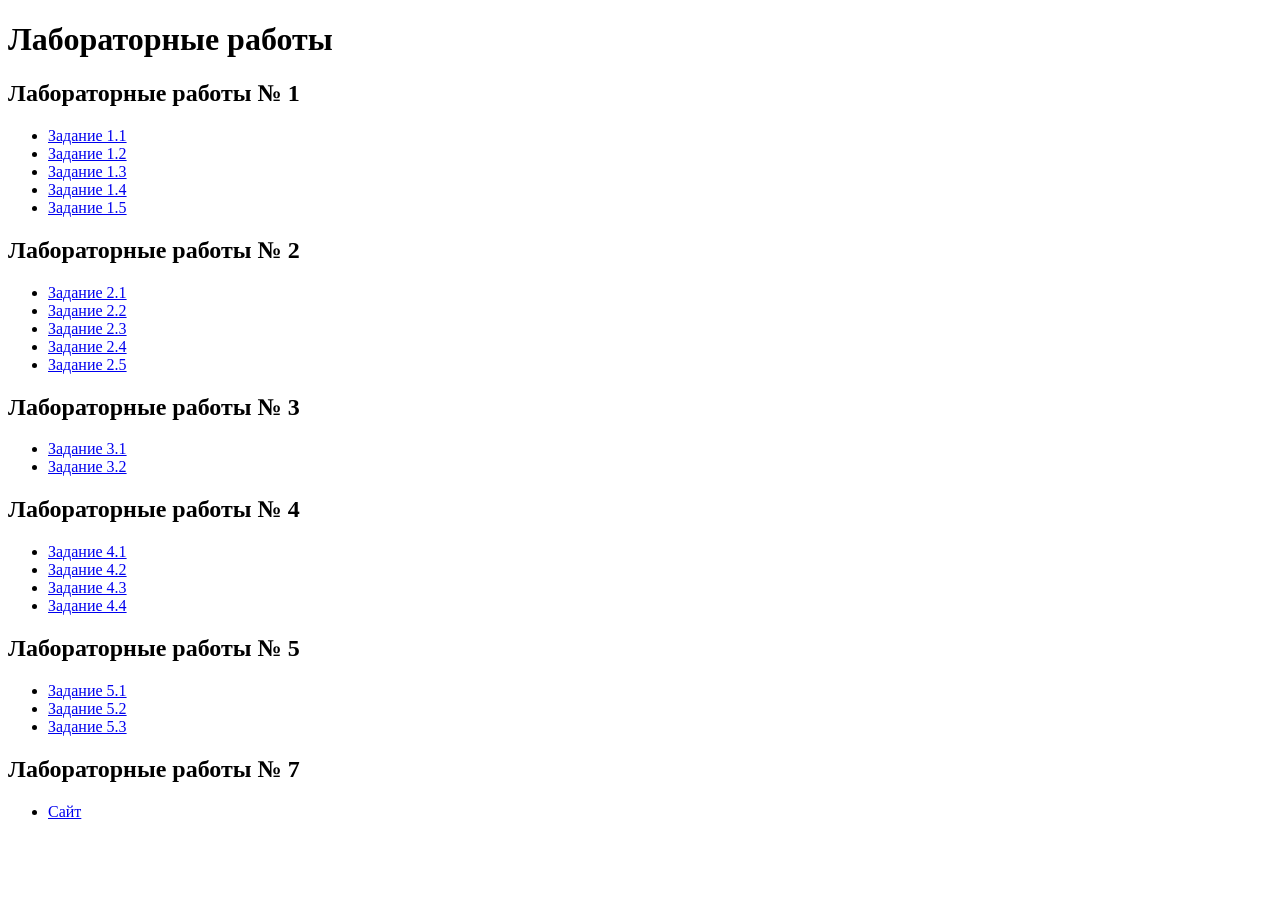
<file: index.html>
<!DOCTYPE html>
<html lang="ru">
<head>
  <meta charset="UTF-8">
  <title>Лабораторные работы</title>
</head>
<body>
  <h1>Лабораторные работы</h1>

  <h2>Лабораторные работы № 1</h2>
  <ul>
    <li><a href="lab1/lab1_1.html">Задание 1.1</a></li>
    <li><a href="lab1/lab1_2.html">Задание 1.2</a></li>
    <li><a href="lab1/docs/doc.html">Задание 1.3</a></li>
    <li><a href="lab1/images/lab1_4.html">Задание 1.4</a></li>
    <li><a href="lab1/lab1_5.html">Задание 1.5</a></li>
  </ul>

  <h2>Лабораторные работы № 2</h2>
  <ul>
    <li><a href="lab2/lab2-1.html">Задание 2.1</a></li>
    <li><a href="lab2/lab2-2.html">Задание 2.2</a></li>
    <li><a href="lab2/iframes/index.html">Задание 2.3</a></li>
    <li><a href="lab2/lab2-4.html">Задание 2.4</a></li>
    <li><a href="lab2/lab2-5.html">Задание 2.5</a></li>
  </ul>

  <h2>Лабораторные работы № 3</h2>
  <ul>
    <li><a href="lab3/lab3-1.html">Задание 3.1</a></li>
    <li><a href="lab3/lab3-2.html">Задание 3.2</a></li>
  </ul>

  <h2>Лабораторные работы № 4</h2>
  <ul>
    <li><a href="lab4/lab4-1.html">Задание 4.1</a></li>
    <li><a href="lab4/lab4-2.html">Задание 4.2</a></li>
    <li><a href="lab4/lab4-3.html">Задание 4.3</a></li>
    <li><a href="lab4/lab4-4.html">Задание 4.4</a></li>
  </ul>

  <h2>Лабораторные работы № 5</h2>
  <ul>
    <li><a href="lab5/lab5-1.html">Задание 5.1</a></li>
    <li><a href="lab5/lab5-2.html">Задание 5.2</a></li>
    <li><a href="lab5/lab5-3.html">Задание 5.3</a></li>
  </ul>

  <h2>Лабораторные работы № 7</h2>
  <ul>
    <li><a href="lab7/lab7.html">Сайт</a></li>
  </ul>

</body>
</html>
</file>
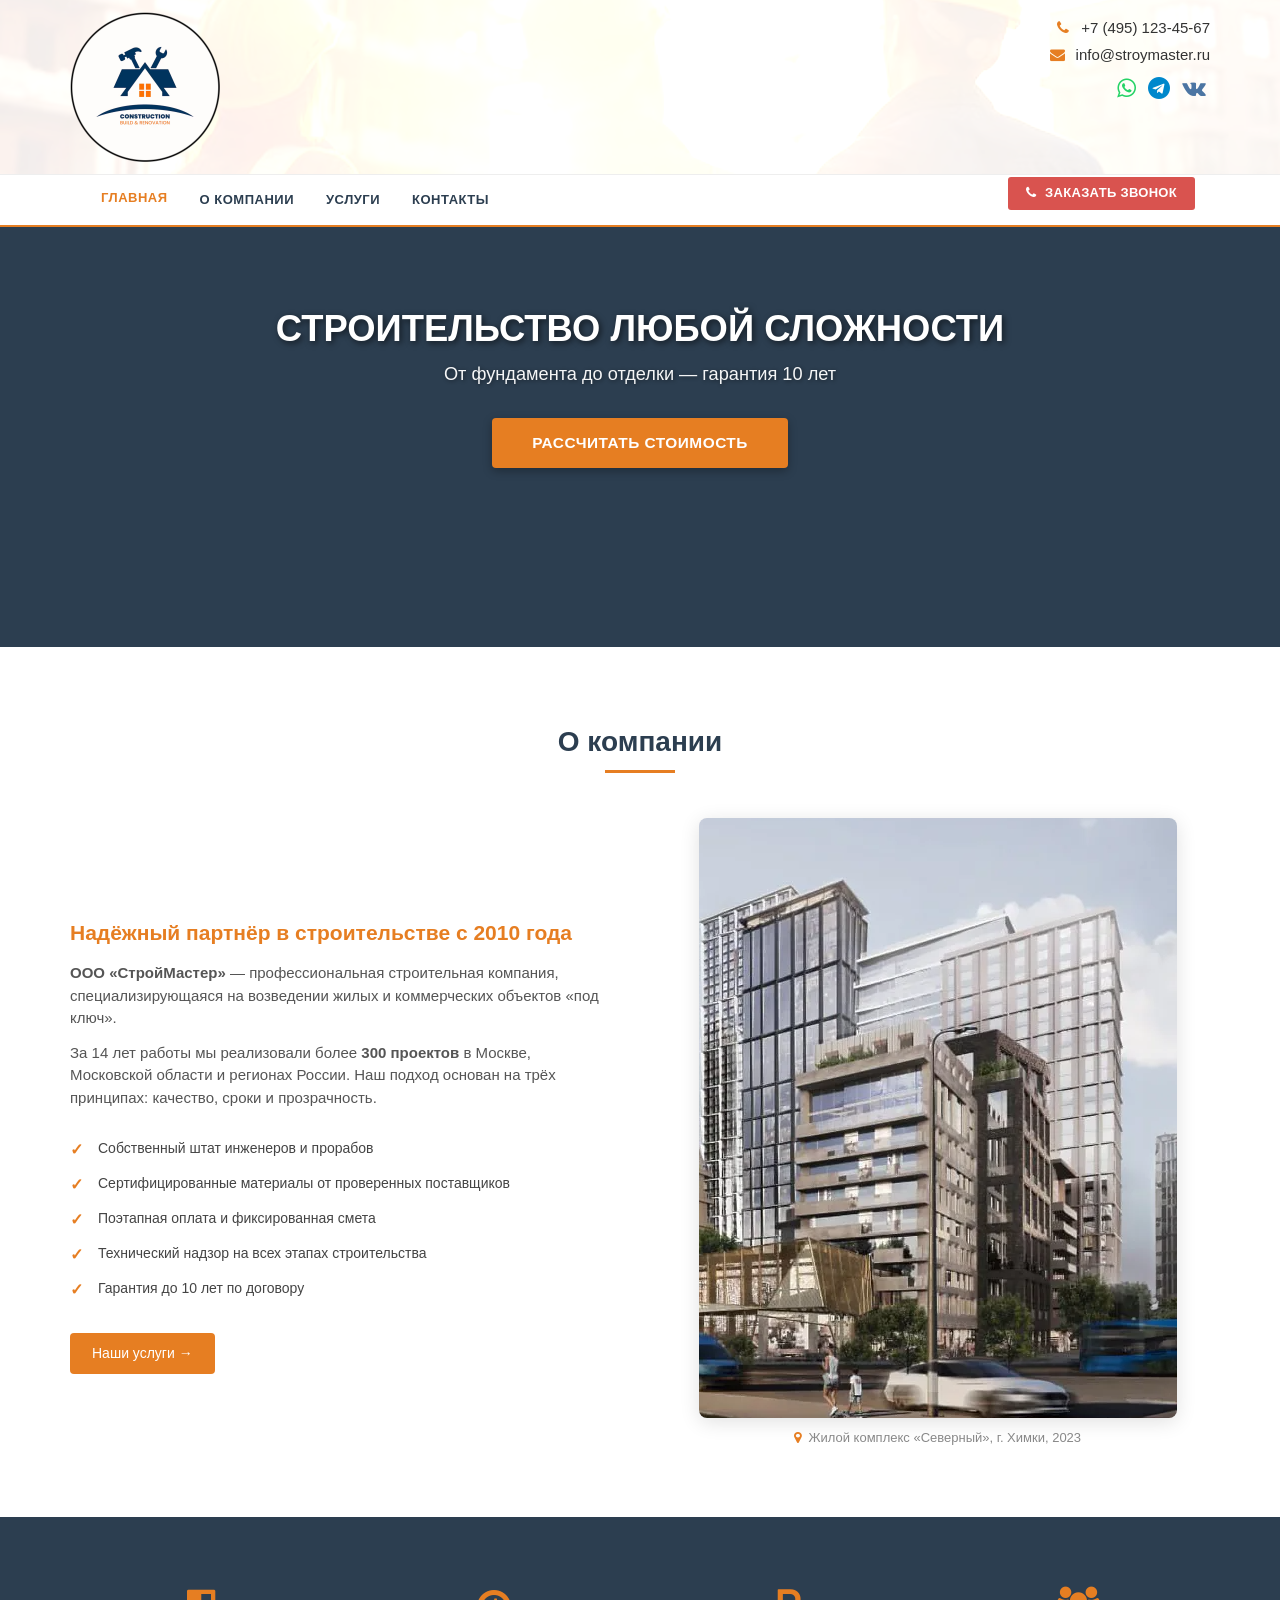
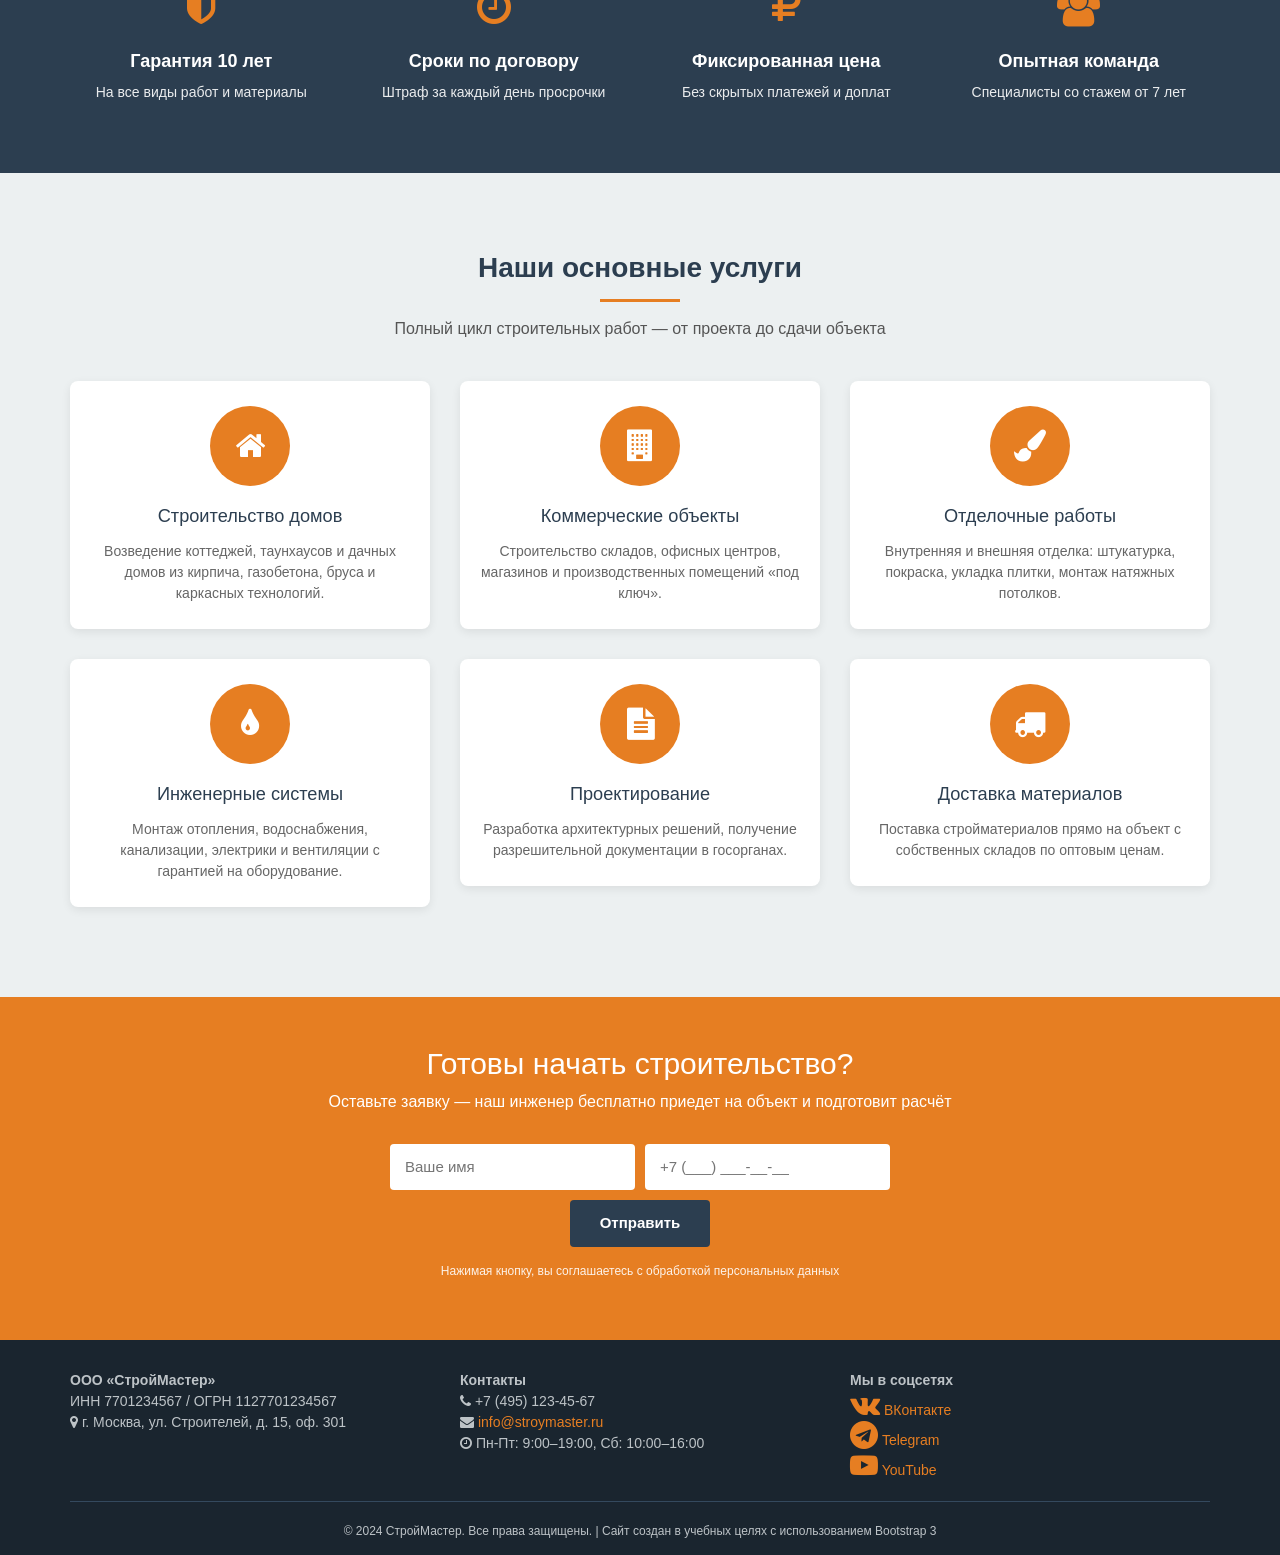
<file: lab7/lab7.html>
<!DOCTYPE html>
<html lang="ru">
<head>
  <meta charset="utf-8">
  <meta name="viewport" content="width=device-width, initial-scale=1">
  <title>СтройМастер | Строительство домов и объектов под ключ</title>
  <link rel="icon" type="image/x-icon" href="img/fav.ico">
  <link rel="stylesheet" href="https://maxcdn.bootstrapcdn.com/bootstrap/3.3.7/css/bootstrap.min.css">
  <link rel="stylesheet" href="https://maxcdn.bootstrapcdn.com/font-awesome/4.7.0/css/font-awesome.min.css">
  <link rel="stylesheet" href="css/style.css">
</head>
<body>
  <header class="top-header">
    <div class="container">
      <a href="#" class="logo">
        <img src="img/ic.png" alt="СтройМастер">
      </a>
      <div class="header-contacts">
        <div class="contact-line">
          <a href="tel:+74951234567"><i class="fa fa-phone"></i> +7 (495) 123-45-67</a>
        </div>
        <div class="contact-line">
          <a href="mailto:info@stroymaster.ru"><i class="fa fa-envelope"></i> info@stroymaster.ru</a>
        </div>
        <div class="social-icons">
          <a href="#"><i class="fa fa-whatsapp"></i></a>
          <a href="#"><i class="fa fa-telegram"></i></a>
          <a href="#"><i class="fa fa-vk"></i></a>
        </div>
      </div>
      <div class="clearfix"></div>
    </div>
  </header>
  <nav class="navbar main-nav">
    <div class="container">
      <div class="navbar-header">
        <button type="button" class="navbar-toggle collapsed" 
                data-toggle="collapse" data-target="#mainMenu">
          <span class="sr-only">Меню</span>
          <span class="icon-bar"></span>
          <span class="icon-bar"></span>
          <span class="icon-bar"></span>
        </button>
      </div>
      <div class="collapse navbar-collapse" id="mainMenu">
        <ul class="nav navbar-nav">
          <li class="active"><a href="#">Главная</a></li>
          <li><a href="#about">О компании</a></li>
          <li><a href="#services">Услуги</a></li>
          <li><a href="#contacts-section">Контакты</a></li>
        </ul>
        <div class="nav-right">
          <a href="#consult" class="btn btn-call">
            <i class="fa fa-phone"></i> Заказать звонок
          </a>
        </div>
      </div>
    </div>
  </nav>
  <section class="banner-section">
    <div class="container">
      <div class="banner-overlay">
        <h1 class="sr-only">Строительство домов и объектов под ключ — СтройМастер</h1>
        <div class="banner-title hidden-xs">СТРОИТЕЛЬСТВО ЛЮБОЙ СЛОЖНОСТИ</div>
        <div class="banner-title visible-xs">Строительство под ключ</div>
        <div class="banner-subtitle">От фундамента до отделки — гарантия 10 лет</div>
        <a href="#consult" class="btn btn-banner">Рассчитать стоимость</a>
      </div>
    </div>
  </section>
  <section id="about">
    <div class="container">
      <div class="section-title">
        <h2>О компании</h2>
        <hr>
      </div>
      <div class="about-content">
        <div class="about-text">
          <h3>Надёжный партнёр в строительстве с 2010 года</h3>
          <p><strong>ООО «СтройМастер»</strong> — профессиональная строительная компания, специализирующаяся на возведении жилых и коммерческих объектов «под ключ».</p>
          <p>За 14 лет работы мы реализовали более <strong>300 проектов</strong> в Москве, Московской области и регионах России. Наш подход основан на трёх принципах: качество, сроки и прозрачность.</p>
          <ul class="about-list">
            <li>Собственный штат инженеров и прорабов</li>
            <li>Сертифицированные материалы от проверенных поставщиков</li>
            <li>Поэтапная оплата и фиксированная смета</li>
            <li>Технический надзор на всех этапах строительства</li>
            <li>Гарантия до 10 лет по договору</li>
          </ul>
          <a href="#services" class="btn-about">Наши услуги →</a>
        </div>
        <div class="about-image">
          <img src="img/Komplex.png" alt="Строительный объект">
          <p class="about-caption"><i class="fa fa-map-marker"></i> Жилой комплекс «Северный», г. Химки, 2023</p>
        </div>
      </div>
    </div>
  </section>
  <section id="advantages" style="padding:50px 0; background:var(--secondary); color:white; text-align:center;">
    <div class="container">
      <div class="row">
        <div class="col-md-3 col-sm-6 col-xs-12" style="padding:20px;">
          <i class="fa fa-shield" style="font-size:40px; color:var(--primary); margin-bottom:15px;"></i>
          <h4 style="margin-bottom:10px; font-weight:600;">Гарантия 10 лет</h4>
          <p style="font-size:14px; opacity:0.9; margin:0;">На все виды работ и материалы</p>
        </div>
        <div class="col-md-3 col-sm-6 col-xs-12" style="padding:20px;">
          <i class="fa fa-clock-o" style="font-size:40px; color:var(--primary); margin-bottom:15px;"></i>
          <h4 style="margin-bottom:10px; font-weight:600;">Сроки по договору</h4>
          <p style="font-size:14px; opacity:0.9; margin:0;">Штраф за каждый день просрочки</p>
        </div>
        <div class="col-md-3 col-sm-6 col-xs-12" style="padding:20px;">
          <i class="fa fa-rub" style="font-size:40px; color:var(--primary); margin-bottom:15px;"></i>
          <h4 style="margin-bottom:10px; font-weight:600;">Фиксированная цена</h4>
          <p style="font-size:14px; opacity:0.9; margin:0;">Без скрытых платежей и доплат</p>
        </div>
        <div class="col-md-3 col-sm-6 col-xs-12" style="padding:20px;">
          <i class="fa fa-users" style="font-size:40px; color:var(--primary); margin-bottom:15px;"></i>
          <h4 style="margin-bottom:10px; font-weight:600;">Опытная команда</h4>
          <p style="font-size:14px; opacity:0.9; margin:0;">Специалисты со стажем от 7 лет</p>
        </div>
      </div>
    </div>
  </section>
  <section id="services" style="padding:60px 0; background:#ecf0f1;">
    <div class="container">
      <div style="text-align:center; margin-bottom:40px; color:var(--secondary);">
        <h2 style="font-size:2em; font-weight:600; margin-bottom:12px;">Наши основные услуги</h2>
        <hr style="width:80px; border-top:3px solid var(--primary); margin:15px auto;">
        <p style="font-size:16px; color:#555; margin-top:10px;">Полный цикл строительных работ — от проекта до сдачи объекта</p>
      </div>
      <div class="row">
        <div class="col-md-4 col-sm-6 col-xs-12">
          <div style="background:#fff; border-radius:8px; padding:25px 20px; text-align:center; margin-bottom:30px; box-shadow:0 3px 10px rgba(0,0,0,0.08); height:100%;">
            <div style="width:80px; height:80px; margin:0 auto 20px; background:var(--primary); border-radius:50%; display:flex; align-items:center; justify-content:center; color:white; font-size:32px;"><i class="fa fa-home"></i></div>
            <h3 style="font-size:1.3em; margin-bottom:15px; color:var(--secondary);">Строительство домов</h3>
            <p style="font-size:14px; color:#666; margin:0;">Возведение коттеджей, таунхаусов и дачных домов из кирпича, газобетона, бруса и каркасных технологий.</p>
          </div>
        </div>
        <div class="col-md-4 col-sm-6 col-xs-12">
          <div style="background:#fff; border-radius:8px; padding:25px 20px; text-align:center; margin-bottom:30px; box-shadow:0 3px 10px rgba(0,0,0,0.08); height:100%;">
            <div style="width:80px; height:80px; margin:0 auto 20px; background:var(--primary); border-radius:50%; display:flex; align-items:center; justify-content:center; color:white; font-size:32px;"><i class="fa fa-building"></i></div>
            <h3 style="font-size:1.3em; margin-bottom:15px; color:var(--secondary);">Коммерческие объекты</h3>
            <p style="font-size:14px; color:#666; margin:0;">Строительство складов, офисных центров, магазинов и производственных помещений «под ключ».</p>
          </div>
        </div>
        <div class="col-md-4 col-sm-6 col-xs-12">
          <div style="background:#fff; border-radius:8px; padding:25px 20px; text-align:center; margin-bottom:30px; box-shadow:0 3px 10px rgba(0,0,0,0.08); height:100%;">
            <div style="width:80px; height:80px; margin:0 auto 20px; background:var(--primary); border-radius:50%; display:flex; align-items:center; justify-content:center; color:white; font-size:32px;"><i class="fa fa-paint-brush"></i></div>
            <h3 style="font-size:1.3em; margin-bottom:15px; color:var(--secondary);">Отделочные работы</h3>
            <p style="font-size:14px; color:#666; margin:0;">Внутренняя и внешняя отделка: штукатурка, покраска, укладка плитки, монтаж натяжных потолков.</p>
          </div>
        </div>
        <div class="col-md-4 col-sm-6 col-xs-12">
          <div style="background:#fff; border-radius:8px; padding:25px 20px; text-align:center; margin-bottom:30px; box-shadow:0 3px 10px rgba(0,0,0,0.08); height:100%;">
            <div style="width:80px; height:80px; margin:0 auto 20px; background:var(--primary); border-radius:50%; display:flex; align-items:center; justify-content:center; color:white; font-size:32px;"><i class="fa fa-tint"></i></div>
            <h3 style="font-size:1.3em; margin-bottom:15px; color:var(--secondary);">Инженерные системы</h3>
            <p style="font-size:14px; color:#666; margin:0;">Монтаж отопления, водоснабжения, канализации, электрики и вентиляции с гарантией на оборудование.</p>
          </div>
        </div>
        <div class="col-md-4 col-sm-6 col-xs-12">
          <div style="background:#fff; border-radius:8px; padding:25px 20px; text-align:center; margin-bottom:30px; box-shadow:0 3px 10px rgba(0,0,0,0.08); height:100%;">
            <div style="width:80px; height:80px; margin:0 auto 20px; background:var(--primary); border-radius:50%; display:flex; align-items:center; justify-content:center; color:white; font-size:32px;"><i class="fa fa-file-text"></i></div>
            <h3 style="font-size:1.3em; margin-bottom:15px; color:var(--secondary);">Проектирование</h3>
            <p style="font-size:14px; color:#666; margin:0;">Разработка архитектурных решений, получение разрешительной документации в госорганах.</p>
          </div>
        </div>
        <div class="col-md-4 col-sm-6 col-xs-12">
          <div style="background:#fff; border-radius:8px; padding:25px 20px; text-align:center; margin-bottom:30px; box-shadow:0 3px 10px rgba(0,0,0,0.08); height:100%;">
            <div style="width:80px; height:80px; margin:0 auto 20px; background:var(--primary); border-radius:50%; display:flex; align-items:center; justify-content:center; color:white; font-size:32px;"><i class="fa fa-truck"></i></div>
            <h3 style="font-size:1.3em; margin-bottom:15px; color:var(--secondary);">Доставка материалов</h3>
            <p style="font-size:14px; color:#666; margin:0;">Поставка стройматериалов прямо на объект с собственных складов по оптовым ценам.</p>
          </div>
        </div>
      </div>
    </div>
  </section>
  <section id="consult" style="padding:50px 0; background:var(--primary); text-align:center; color:white;">
    <div class="container">
      <h2 style="margin-top:0;">Готовы начать строительство?</h2>
      <p style="font-size:16px; margin-bottom:30px;">Оставьте заявку — наш инженер бесплатно приедет на объект и подготовит расчёт</p>
      <form style="max-width:500px; margin:0 auto; display:flex; gap:10px; flex-wrap:wrap; justify-content:center;">
        <input type="text" placeholder="Ваше имя" style="flex:1; min-width:200px; padding:12px 15px; border:none; border-radius:4px; font-size:15px;">
        <input type="tel" placeholder="+7 (___) ___-__-__" style="flex:1; min-width:200px; padding:12px 15px; border:none; border-radius:4px; font-size:15px;">
        <button type="submit" style="background:var(--secondary); color:white; border:none; padding:12px 30px; font-size:15px; font-weight:600; border-radius:4px; cursor:pointer;">Отправить</button>
      </form>
      <p style="margin-top:15px; font-size:12px; opacity:0.9;">Нажимая кнопку, вы соглашаетесь с обработкой персональных данных</p>
    </div>
  </section>
  <footer id="contacts-section" style="background:#1a252f; color:#bdc3c7; padding:30px 0 15px; font-size:14px;">
    <div class="container">
      <div class="row">
        <div class="col-md-4 col-sm-6">
          <strong>ООО «СтройМастер»</strong><br>
          ИНН 7701234567 / ОГРН 1127701234567<br>
          <i class="fa fa-map-marker"></i> г. Москва, ул. Строителей, д. 15, оф. 301
        </div>
        <div class="col-md-4 col-sm-6">
          <strong>Контакты</strong><br>
          <i class="fa fa-phone"></i> +7 (495) 123-45-67<br>
          <i class="fa fa-envelope"></i> <a href="mailto:info@stroymaster.ru" style="color:var(--primary); text-decoration:none;">info@stroymaster.ru</a><br>
          <i class="fa fa-clock-o"></i> Пн-Пт: 9:00–19:00, Сб: 10:00–16:00
        </div>
        <div class="col-md-4 col-sm-12">
          <strong>Мы в соцсетях</strong><br>
          <a href="#" style="color:var(--primary); text-decoration:none;"><i class="fa fa-vk fa-2x"></i> ВКонтакте</a><br>
          <a href="#" style="color:var(--primary); text-decoration:none;"><i class="fa fa-telegram fa-2x"></i> Telegram</a><br>
          <a href="#" style="color:var(--primary); text-decoration:none;"><i class="fa fa-youtube-play fa-2x"></i> YouTube</a>
        </div>
      </div>
      <hr style="border-color:#34495e; margin:20px 0;">
      <div style="text-align:center; font-size:12px;">
        &copy; 2024 СтройМастер. Все права защищены. | Сайт создан в учебных целях с использованием Bootstrap 3
      </div>
    </div>
  </footer>
  <script src="https://ajax.googleapis.com/ajax/libs/jquery/1.12.4/jquery.min.js"></script>
  <script src="https://maxcdn.bootstrapcdn.com/bootstrap/3.3.7/js/bootstrap.min.js"></script> 
</body>
</html>
</file>
<file: lab7/css/style.css>
body {
  font-family: "Helvetica Neue", Helvetica, Arial, sans-serif;
  line-height: 1.5;
  color: #333;
  margin: 0;
  padding: 0;
}

:root {
  --primary: #e67e22;
  --primary-dark: #d35400;
  --secondary: #2c3e50;
  --light: #ecf0f1;
}

.top-header {
  position: relative;
  padding: 12px 0;
  border-bottom: 1px solid #eee;
  overflow: hidden;
}

.top-header::before {
  content: "";
  position: absolute;
  top: 0;
  left: 0;
  width: 100%;
  height: 120%;
  background: url("../img/Fon.png") center center / cover no-repeat;
  opacity: 0.08;
  filter: brightness(2.5);
  z-index: 0;
}

.top-header .container {
  position: relative;
  z-index: 1;
}

.top-header .logo {
  float: left;
  display: block;
}

.top-header .logo img {
  height: 150px;
  width: auto;
  display: block;
}

.top-header .header-contacts {
  float: right;
  text-align: right;
  padding-top: 5px;
}

.top-header .header-contacts a {
  color: #333;
  text-decoration: none;
  font-size: 15px;
  /* ✅ Добавлена плавная смена цвета */
  transition: color 0.3s ease;
}

.top-header .header-contacts a:hover {
  color: var(--primary);
}

.top-header .header-contacts .contact-line {
  margin-bottom: 4px;
}

.top-header .header-contacts .contact-line i {
  margin-right: 5px;
  color: var(--primary);
  width: 18px;
  text-align: center;
}

.top-header .social-icons {
  margin-top: 6px;
}

.top-header .social-icons a {
  display: inline-block;
  margin: 0 4px;
  font-size: 22px;
  transition: color 0.3s ease, transform 0.2s ease;
}

.top-header .social-icons a:hover {
  color: var(--primary) !important;
  transform: translateY(-2px);
}

.top-header .social-icons .fa-whatsapp { color: #25D366; }
.top-header .social-icons .fa-telegram { color: #0088cc; }
.top-header .social-icons .fa-vk { color: #4c75a3; }

.main-nav {
  background: #fff;
  border: none;
  border-bottom: 2px solid var(--primary);
  border-radius: 0;
  margin-bottom: 0;
}

.main-nav .container { position: relative; }
.main-nav .navbar-nav { margin: 0; }

.main-nav .navbar-nav > li > a {
  color: var(--secondary);
  font-weight: 600;
  text-transform: uppercase;
  font-size: 13px;
  letter-spacing: 0.5px;
  padding: 15px 16px;
  transition: background-color 0.35s cubic-bezier(0.25, 0.8, 0.25, 1), 
              transform 0.25s cubic-bezier(0.25, 0.8, 0.25, 1);
}

.main-nav .navbar-nav > li > a:hover,
.main-nav .navbar-nav > .active > a {
  color: var(--primary);
  background: none;
  transform: translateY(-2px); /* ✅ Эффект подъема */
}

.main-nav .nav-right { float: right; margin-top: 2px; }

.main-nav .btn-call {
  background: #d9534f;
  color: #fff;
  border: none;
  font-size: 13px;
  font-weight: 600;
  padding: 7px 18px;
  border-radius: 3px;
  text-transform: uppercase;
  letter-spacing: 0.3px;
  transition: background-color 0.3s ease, transform 0.2s ease;
}

.main-nav .btn-call i { margin-right: 5px; }

.main-nav .btn-call:hover { 
  background: #c9302c; 
  color: #fff; 
  transform: translateY(-2px); /* ✅ Подпрыгивание при наведении */
}

.banner-section {
  position: relative;
  background: var(--secondary);
  overflow: hidden;
  min-height: 420px;
}

.banner-section .banner-overlay {
  position: relative;
  z-index: 2;
  padding: 80px 0 60px;
  text-align: center;
  color: #fff;
}

.banner-section .banner-title {
  font-size: 2.6em;
  font-weight: 700;
  margin-bottom: 10px;
  text-shadow: 2px 2px 6px rgba(0,0,0,0.6);
  line-height: 1.2;
}

.banner-section .banner-subtitle {
  font-size: 1.3em;
  font-weight: 300;
  margin-bottom: 30px;
  text-shadow: 1px 1px 4px rgba(0,0,0,0.5);
  opacity: 0.95;
}

.banner-section .btn-banner {
  background: var(--primary);
  color: #fff;
  border: none;
  padding: 14px 40px;
  font-size: 1.1em;
  font-weight: 600;
  border-radius: 4px;
  text-transform: uppercase;
  letter-spacing: 0.5px;
  box-shadow: 0 3px 10px rgba(0,0,0,0.3);
  transition: background-color 0.3s ease, transform 0.2s ease, box-shadow 0.2s ease;
}

.banner-section .btn-banner:hover {
  background: var(--primary-dark);
  color: #fff;
  transform: translateY(-3px); /* ✅ Подъем кнопки */
  box-shadow: 0 6px 15px rgba(0,0,0,0.4); /* ✅ Тень растет вместе с кнопкой */
}

#about { padding: 60px 0; background: #fff; }

#about .section-title {
  text-align: center;
  margin-bottom: 45px;
  color: var(--secondary);
}

#about .section-title h2 {
  font-size: 2em;
  font-weight: 600;
  margin-bottom: 12px;
}

#about .section-title hr {
  width: 70px;
  border: none;
  border-top: 3px solid var(--primary);
  margin: 0 auto;
}

.about-content { display: flex; align-items: center; gap: 50px; }
.about-text { flex: 1; }

.about-text h3 {
  color: var(--primary);
  font-size: 1.5em;
  margin-bottom: 18px;
  font-weight: 600;
}

.about-text p {
  font-size: 15px;
  color: #555;
  margin-bottom: 12px;
}

.about-text .about-list { list-style: none; padding: 0; margin: 22px 0; }

.about-text .about-list li {
  padding: 7px 0 7px 28px;
  position: relative;
  font-size: 14px;
  color: #444;
}

.about-text .about-list li::before {
  content: "✓";
  position: absolute;
  left: 0;
  color: var(--primary);
  font-weight: bold;
  font-size: 16px;
}

.about-text .btn-about {
  background: var(--primary);
  color: #fff;
  border: none;
  padding: 10px 22px;
  font-size: 14px;
  border-radius: 4px;
  text-decoration: none;
  display: inline-block;
  margin-top: 5px;
  transition: background-color 0.3s ease, transform 0.2s ease;
}

.about-text .btn-about:hover {
  background: var(--primary-dark);
  color: #fff;
  transform: translateY(-2px); /* ✅ Подъем кнопки */
}

.about-image { flex: 1; text-align: center; }

.about-image img {
  max-width: 100%;
  height: auto;
  border-radius: 8px;
  box-shadow: 0 4px 20px rgba(0,0,0,0.12);
}

.about-image .about-caption {
  margin-top: 10px;
  font-size: 13px;
  color: #888;
}

.about-image .about-caption i {
  margin-right: 4px;
  color: var(--primary);
}

@media (max-width: 991px) {
  .about-content { flex-direction: column; gap: 30px; }
}

@media (max-width: 767px) {
  .top-header .logo { float: none; text-align: center; display: block; }
  .top-header .header-contacts { float: none; text-align: center; margin-top: 12px; }
  .banner-section .banner-title { font-size: 1.8em; }
  .banner-section .banner-subtitle { font-size: 1em; }
  .banner-section .banner-overlay { padding: 50px 0 40px; }
  .main-nav .nav-right { float: none; margin-top: 0; text-align: center; }
}
</file>
